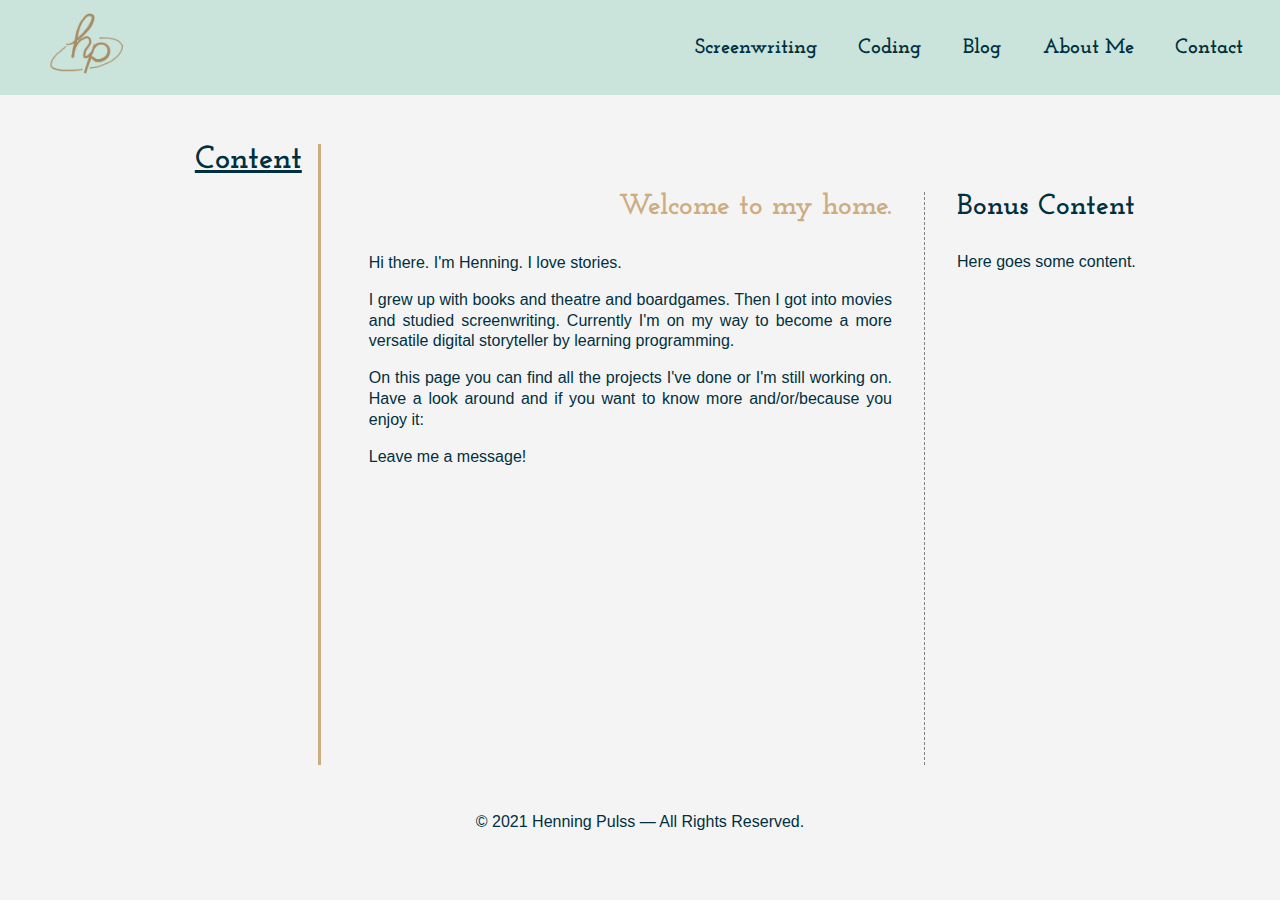
<file: index.html>
<!DOCTYPE html>
<html lang="en">
<head>
    <meta charset="UTF-8">
    <meta http-equiv="X-UA-Compatible" content="IE=edge">
    <meta name="viewport" content="width=device-width, initial-scale=1.0">
    <link rel="stylesheet" href="src/css/style.css">
    <link rel="preconnect" href="https://fonts.gstatic.com">
    <link href="https://fonts.googleapis.com/css2?family=Josefin+Slab:wght@700&family=Open+Sans&display=swap" rel="stylesheet">  
    <title>Henning Pulss</title>
</head>
<body>
    <header>
        <a class="logo-link" href="index.html"><img class="logo" src="src/images/logo.png" alt="logo"></a>
        <nav>
            <a href="screenwriting.html">Screenwriting</a>
            <a href="coding.html">Coding</a>
            <a href="blog.html">Blog</a>
            <a href="about-me.html">About Me</a>
            <a href="contact.html">Contact</a>
        </nav>
    </header>
    <main>
        <aside class="sidebar-left">
            <h2>Content</h2>
            <p class="sidebar-left-content"><a href=""></a></p>
        </aside>
        <div class="main-content">
            <section>
                <h1 class="main-headline">Welcome to my home.</h1>    
                <div class="section-text">
                    <p>
                        Hi there. I'm Henning. I love stories.
                    </p>
                    <p>
                        I grew up with books and theatre and boardgames. Then I got into movies and studied screenwriting.
                        Currently I'm on my way to become a more versatile digital storyteller by learning programming.
                    </p>
                    <p>
                        On this page you can find all the projects I've done or I'm still working on. Have a look around 
                        and if you want to know more and/or/because you enjoy it:
                    </p>
                    <p>
                        Leave me a message!
                    </p>
                </div>
            </section>
        </div>
        <aside class="sidebar-right">
            <h2>Bonus Content</h2>
            <p class="sidebar-right-content">Here goes some content.</p>                
        </aside>
    </main>
    <footer>
        <p class="footer-content">© 2021 Henning Pulss — All Rights Reserved.</p>
    </footer>
</body>
</html>
</file>
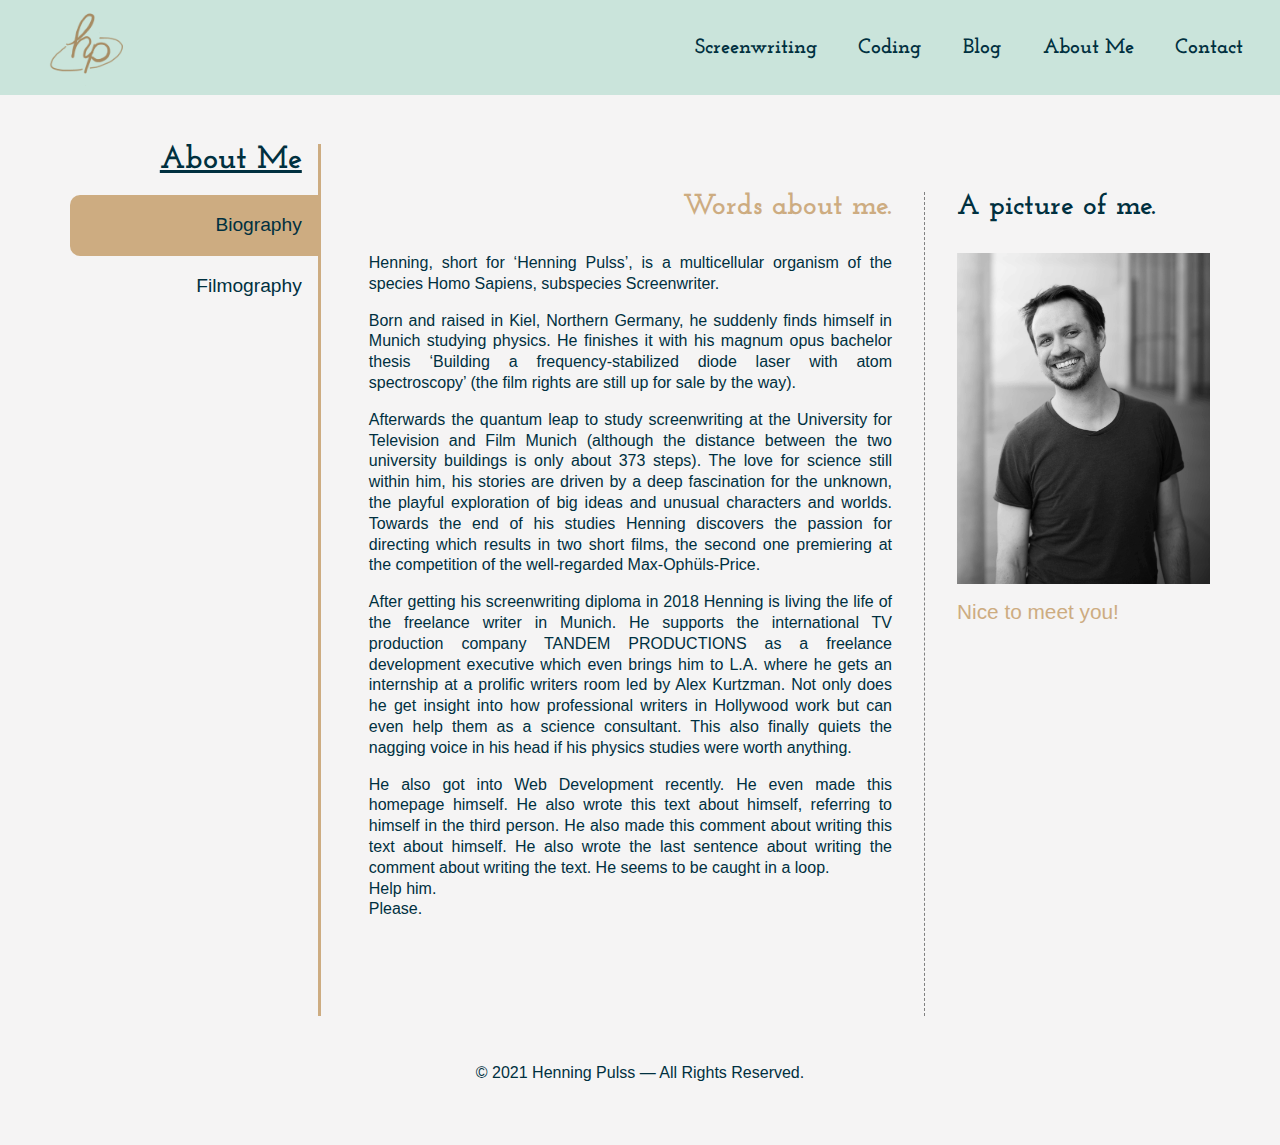
<file: about-me.html>
<!DOCTYPE html>
<html lang="en">
<head>
    <meta charset="UTF-8">
    <meta http-equiv="X-UA-Compatible" content="IE=edge">
    <meta name="viewport" content="width=device-width, initial-scale=1.0">
    <link rel="stylesheet" href="src/css/style.css">
    <link rel="stylesheet" href="src/css/about-me.css">
    <link rel="preconnect" href="https://fonts.gstatic.com">
    <link href="https://fonts.googleapis.com/css2?family=Josefin+Slab:wght@700&family=Open+Sans&display=swap" rel="stylesheet">  
    <title>Henning Pulss</title>
</head>
<body>
    <header>
        <a class="logo-link" href="index.html"><img class="logo" src="src/images/logo.png" alt="logo"></a>
        <nav>
            <a href="screenwriting.html">Screenwriting</a>
            <a href="coding.html">Coding</a>
            <a href="blog.html">Blog</a>
            <a href="about-me.html">About Me</a>
            <a href="contact.html">Contact</a>
        </nav>
    </header>
    <main>
        <aside class="sidebar-left">
            <h2>About Me</h2>
            <p class="sidebar-left-content selected"><a class="selected-link" href="about-me.html">Biography</a></p>
            <p class="sidebar-left-content"><a href="about-me/filmography.html">Filmography</a></p>
        </aside>
        <div class="main-content">
            <section>
                <h1 class="main-headline">Words about me.</h1>    
                <div class="section-text">
                    <p>
                        Henning, short for ‘Henning Pulss’, is a multicellular organism of the species Homo Sapiens, subspecies Screenwriter.
                    </p>
                    <p>
                        Born and raised in Kiel, Northern Germany, he suddenly finds himself in Munich studying physics. He finishes it with his
                        magnum opus bachelor thesis ‘Building a frequency-stabilized diode laser with atom spectroscopy’ (the film rights are
                        still up for sale by the way).
                    </p>
                    <p>    
                        Afterwards the quantum leap to study screenwriting at the University for Television and Film Munich (although the
                        distance between the two university buildings is only about 373 steps). The love for science still within him, his
                        stories are driven by a deep fascination for the unknown, the playful exploration of big ideas and unusual characters
                        and worlds. Towards the end of his studies Henning discovers the passion for directing which results in two short films,
                        the second one premiering at the competition of the well-regarded Max-Ophüls-Price.
                    </p>
                    <p> 
                        After getting his screenwriting diploma in 2018 Henning is living the life of the freelance writer in Munich. He
                        supports the international TV production company TANDEM PRODUCTIONS as a freelance development executive which even
                        brings him to L.A. where he gets an internship at a prolific writers room led by Alex Kurtzman. Not only does he get
                        insight into how professional writers in Hollywood work but can even help them as a science consultant. This also
                        finally quiets the nagging voice in his head if his physics studies were worth anything.
                    </p>
                    <p>
                        He also got into Web Development recently. He even made this homepage himself. He also wrote this text 
                        about himself, referring to himself in the third person. He also made this comment about writing this text 
                        about himself. He also wrote the last sentence about writing the comment about writing the text. He seems 
                        to be caught in a loop.<br> Help him.<br> Please.
                    </p>
                </div>
            </section>
        </div>
        <aside class="sidebar-right">
            <h2>A picture of me.</h2>
            <img src="src/images/Portrait-Foto.jpg" alt="Photo of Henning">
            <p class="sidebar-right-text">
                Nice to meet you!
            </p>
        </aside>
    </main>
    <footer>
        <p class="footer-content">© 2021 Henning Pulss — All Rights Reserved.</p>
    </footer>
</body>
</html>
</file>
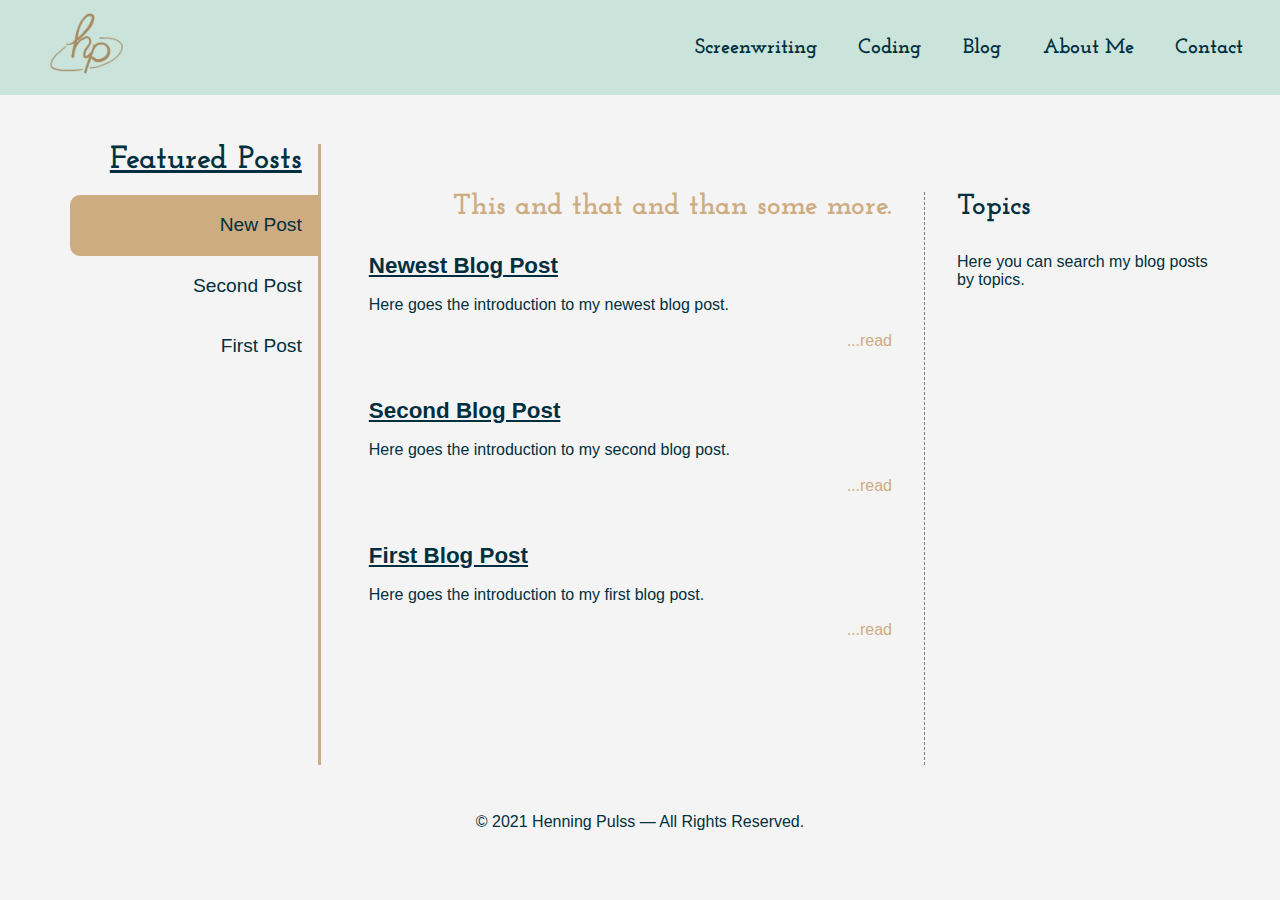
<file: blog.html>
<!DOCTYPE html>
<html lang="en">
<head>
    <meta charset="UTF-8">
    <meta http-equiv="X-UA-Compatible" content="IE=edge">
    <meta name="viewport" content="width=device-width, initial-scale=1.0">
    <link rel="stylesheet" href="src/css/style.css">
    <link rel="preconnect" href="https://fonts.gstatic.com">
    <link href="https://fonts.googleapis.com/css2?family=Josefin+Slab:wght@700&family=Open+Sans&display=swap" rel="stylesheet">  
    <title>Henning Pulss</title>
</head>
<body>
    <header>
        <a class="logo-link" href="index.html"><img class="logo" src="src/images/logo.png" alt="logo"></a>
        <nav>
            <a href="screenwriting.html">Screenwriting</a>
            <a href="coding.html">Coding</a>
            <a href="blog.html">Blog</a>
            <a href="about-me.html">About Me</a>
            <a href="contact.html">Contact</a>
        </nav>
    </header>
    <main>
        <aside class="sidebar-left">
            <h2>Featured Posts</h2>
            <p class="sidebar-left-content selected"><a class="selected-link" href="">New Post</a></p>
            <p class="sidebar-left-content"><a href="">Second Post</a></p>
            <p class="sidebar-left-content"><a href="">First Post</a></p>
        </aside>
        <div class="main-content">
            <h1 class="main-headline">This and that and than some more.</h1>
            <section class="overview-section">
                <h2 class="section-headline">Newest Blog Post</h2>    
                <div class="section-text">
                    <p>
                        Here goes the introduction to my newest blog post.
                    </p>
                </div>
                <p class="article-link"><a href="blog/blog210223.html">...read</a></p>
            </section>
            <section class="overview-section">
                <h2 class="section-headline">Second Blog Post</h2>    
                <div class="section-text">
                    <p>
                        Here goes the introduction to my second blog post.
                    </p>
                </div>
                <p class="article-link"><a href="blog/blog210222.html">...read</a></p>
            </section>
            <section class="overview-section">
                <h2 class="section-headline">First Blog Post</h2>    
                <div class="section-text">
                    <p>
                        Here goes the introduction to my first blog post.
                    </p>
                </div>
                <p class="article-link"><a href="blog/blog210221.html">...read</a></p>
            </section>
        </div>
        <aside class="sidebar-right">
            <h2>Topics</h2>
            <p class="sidebar-right-content">
                Here you can search my blog posts by topics.
            </p>
        </aside>
    </main>
    <footer>
        <p class="footer-content">© 2021 Henning Pulss — All Rights Reserved.</p>
    </footer>
</body>
</html>
</file>
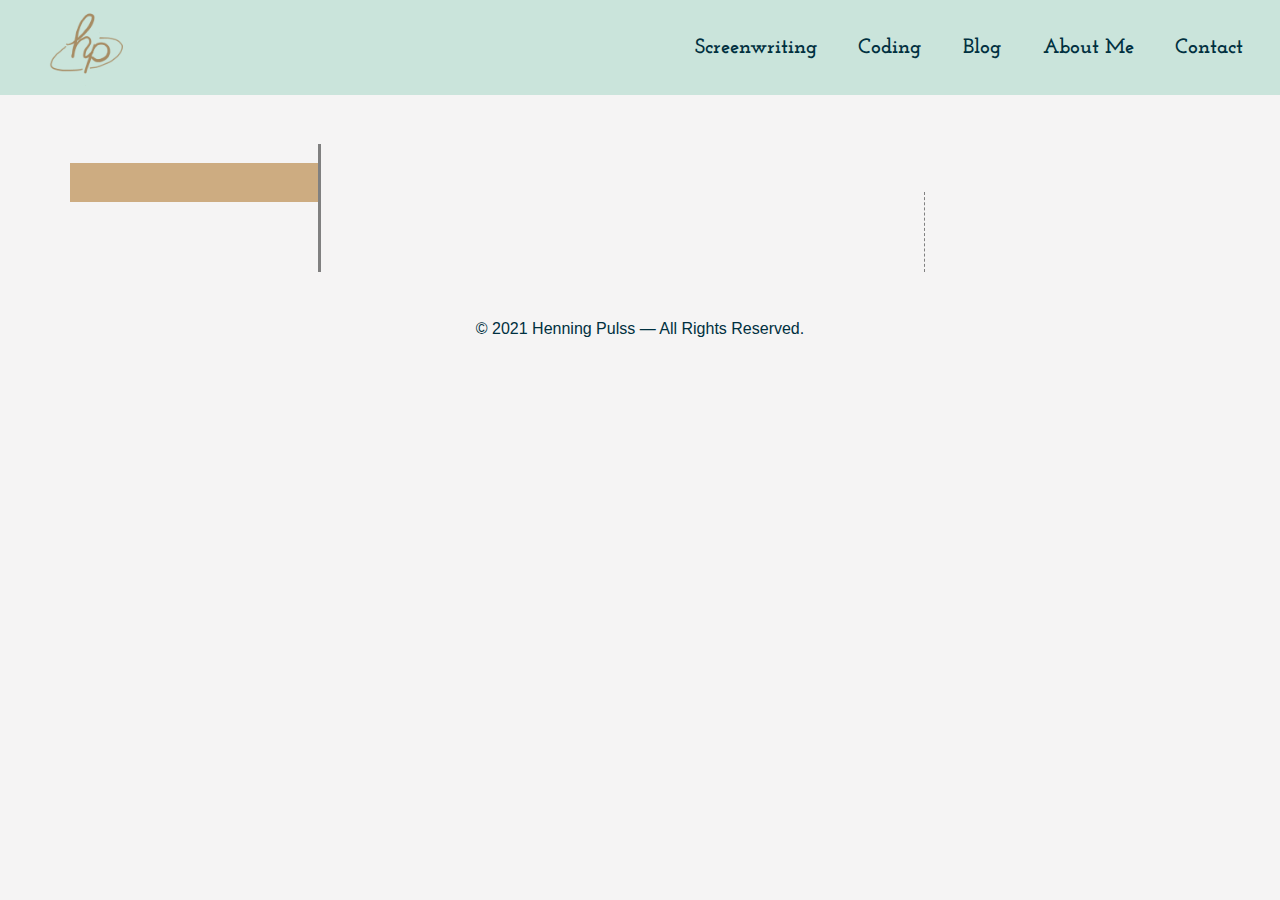
<file: blueprint.html>
<!DOCTYPE html>
<html lang="en">
<head>
    <meta charset="UTF-8">
    <meta http-equiv="X-UA-Compatible" content="IE=edge">
    <meta name="viewport" content="width=device-width, initial-scale=1.0">
    <link rel="stylesheet" href="src/style.css">
    <link rel="preconnect" href="https://fonts.gstatic.com">
    <link href="https://fonts.googleapis.com/css2?family=Josefin+Slab:wght@700&family=Open+Sans&display=swap" rel="stylesheet">  
    <title>Henning Pulss</title>
</head>
<body>
    <header>
        <a class="logo-link" href="index.html"><img class="logo" src="src/logo.png" alt="logo"></a>
        <nav>
            <a href="screenwriting.html">Screenwriting</a>
            <a href="coding.html">Coding</a>
            <a href="blog.html">Blog</a>
            <a href="about.html">About Me</a>
            <a href="contact.html">Contact</a>
        </nav>
    </header>
    <main>
        <aside class="sidebar-left">
            <h2></h2>
            <p class="sidebar-left-content selected"><a class="selected-link" href=""></a></p>
        </aside>
        <div class="main-content">
            <section>
                <h1 class="section-headline"></h1>    
                <div class="section-text">
                    <p>
                    </p>
                </div>
            </section>
        </div>
        <aside class="sidebar-right">
            <h2></h2>
            <p class="sidebar-right-content">
            </p>
        </aside>
    </main>
    <footer>
        <p class="footer-content">© 2021 Henning Pulss — All Rights Reserved.</p>
    </footer>
</body>
</html>
</file>
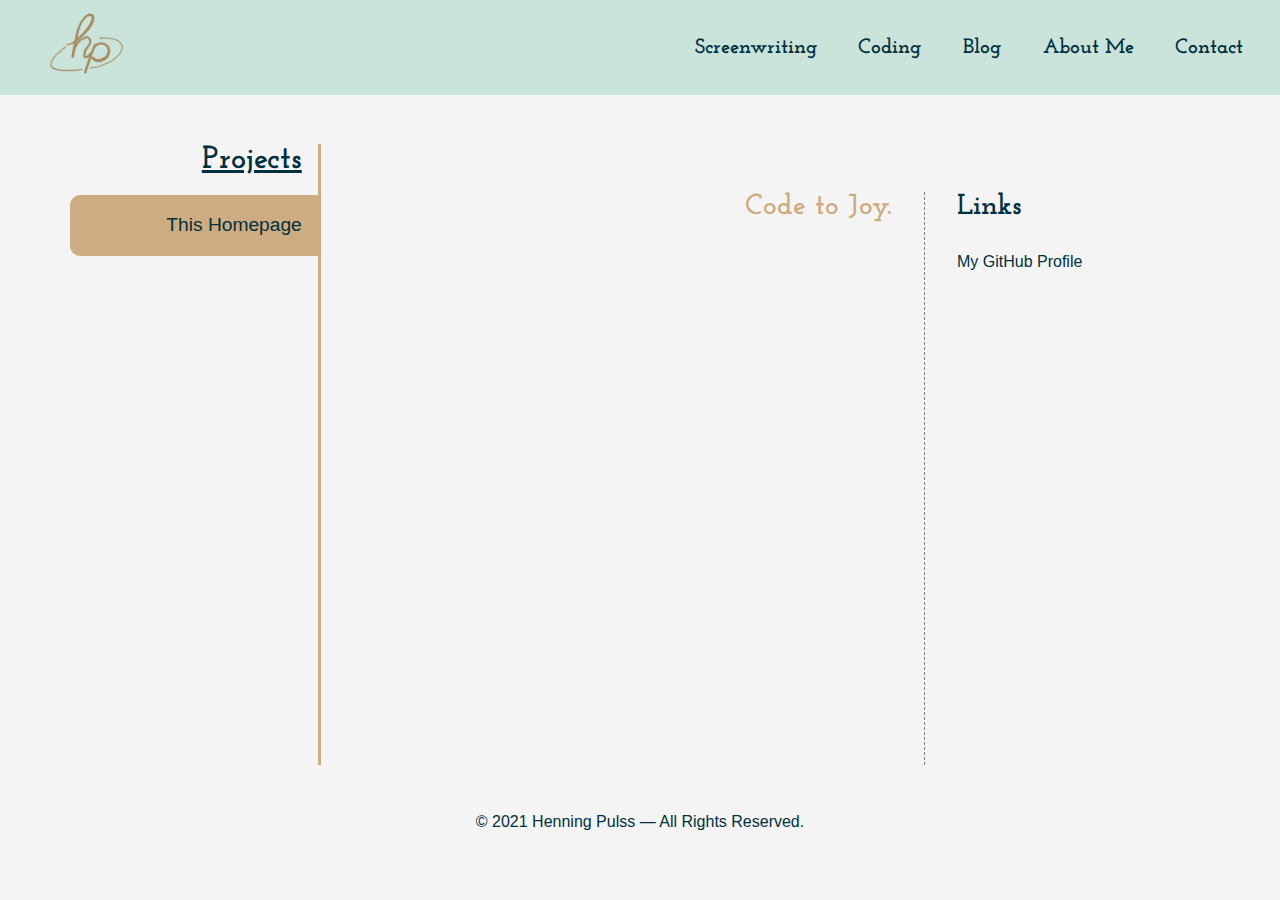
<file: coding.html>
<!DOCTYPE html>
<html lang="en">
<head>
    <meta charset="UTF-8">
    <meta http-equiv="X-UA-Compatible" content="IE=edge">
    <meta name="viewport" content="width=device-width, initial-scale=1.0">
    <link rel="stylesheet" href="src/css/style.css">
    <link rel="preconnect" href="https://fonts.gstatic.com">
    <link href="https://fonts.googleapis.com/css2?family=Josefin+Slab:wght@700&family=Open+Sans&display=swap" rel="stylesheet">  
    <title>Henning Pulss</title>
</head>
<body>
    <header>
        <a class="logo-link" href="index.html"><img class="logo" src="src/images/logo.png" alt="logo"></a>
        <nav>
            <a href="screenwriting.html">Screenwriting</a>
            <a href="coding.html">Coding</a>
            <a href="blog.html">Blog</a>
            <a href="about-me.html">About Me</a>
            <a href="contact.html">Contact</a>
        </nav>
    </header>
    <main>
        <aside class="sidebar-left">
            <h2>Projects</h2>
            <p class="sidebar-left-content selected"><a class="selected-link" href="">This Homepage</a></p>
        </aside>
        <div class="main-content">
            <section>
                <h1 class="main-headline">Code to Joy.</h1>    
                <div class="section-text">
                    <p>
                    </p>
                </div>
            </section>
        </div>
        <aside class="sidebar-right">
            <h2>Links</h2>
            <p class="sidebar-right-content"><a href="">My GitHub Profile</a>
            </p>
        </aside>
    </main>
    <footer>
        <p class="footer-content">© 2021 Henning Pulss — All Rights Reserved.</p>
    </footer>
</body>
</html>
</file>
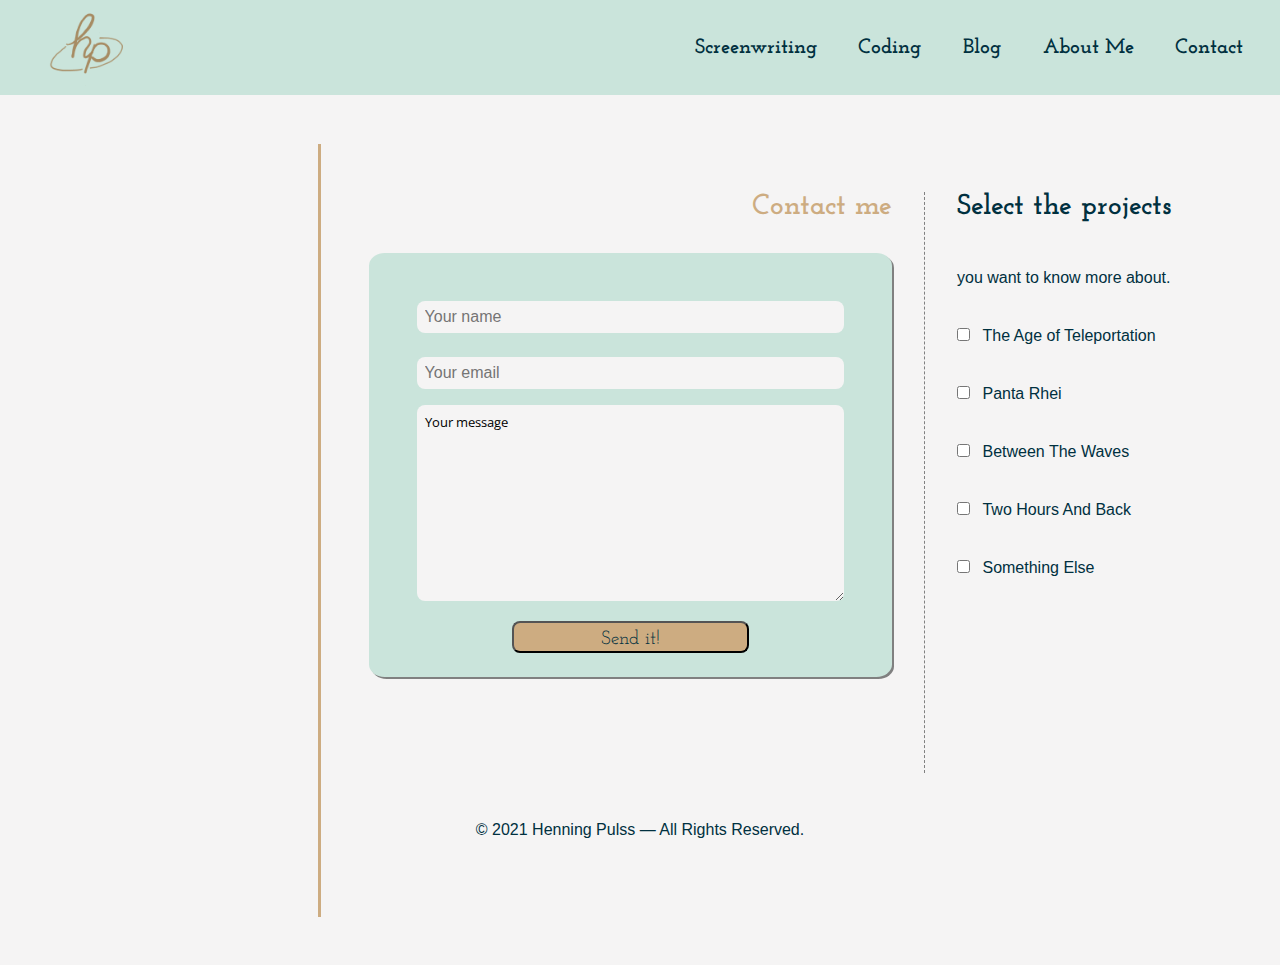
<file: contact.html>
<!DOCTYPE html>
<html lang="en">
<head>
    <meta charset="UTF-8">
    <meta http-equiv="X-UA-Compatible" content="IE=edge">
    <meta name="viewport" content="width=device-width, initial-scale=1.0">
    <link rel="stylesheet" href="src/css/style.css">
    <link rel="stylesheet" href="src/css/contact.css">
    <link rel="preconnect" href="https://fonts.gstatic.com">
    <link href="https://fonts.googleapis.com/css2?family=Josefin+Slab:wght@700&family=Open+Sans&display=swap" rel="stylesheet">  
    <title>Henning Pulss</title>
</head>
<body>
    <header>
        <a class="logo-link" href="index.html"><img class="logo" src="src/images/logo.png" alt="logo"></a>
        <nav>
            <a href="screenwriting.html">Screenwriting</a>
            <a href="coding.html">Coding</a>
            <a href="blog.html">Blog</a>
            <a href="about-me.html">About Me</a>
            <a href="contact.html">Contact</a>
        </nav>
    </header>
    <main>
        <form action="" method="post">
            <aside class="sidebar-left">
            </aside>
            <div class="main-content">
                <section>
                    <h1 class="main-headline">Contact me</h1>    
                    <div class="message-form">
                        <p>
                            <input type="text" id="fullname" name="fullname" placeholder="Your name">
                        </p>
                        <p>
                            <input type="email" id="email" name="email" placeholder="Your email">
                        </p>
                        <p>
                            <textarea rows="10" cols="30" name="message">Your message</textarea>
                        </p>
                        <p>
                            <input type="submit" id="submit" value ="Send it!">
                        </p>
                    </div>
                </section>
            </div>
            <aside class="sidebar-right">
                <h2>Select the projects</h2>
                <p class="sidebar-right-content">you want to know more about.</p>
                <p class="project-checkbox">
                    <input type="checkbox" name="the-age-of-teleportation" id="the-age-of-teleportation">
                    <label for="the-age-of-teleportation">The Age of Teleportation</label>
                </p>
                <p class="project-checkbox">
                    <input type="checkbox" name="panta-rhei" id="panta-rhei">
                    <label for="panta-rhei">Panta Rhei</label>
                </p>
                <p class="project-checkbox">
                    <input type="checkbox" name="between-the-waves" id="between-the-waves">
                    <label for="between-the-waves">Between The Waves</label>
                </p>
                <p class="project-checkbox">
                    <input type="checkbox" name="two-hours-and-back" id="two-hours-and-back">
                    <label for="two-hours-and-back">Two Hours And Back</label>
                </p>
                <p class="project-checkbox">
                    <input type="checkbox" name="something-else" id="something-else">
                    <label for="something-else">Something Else</label>
                </p>              
            </aside>
        </form>
    </main>
    <footer>
        <p class="footer-content">© 2021 Henning Pulss — All Rights Reserved.</p>
    </footer>
</body>
</html>
</file>
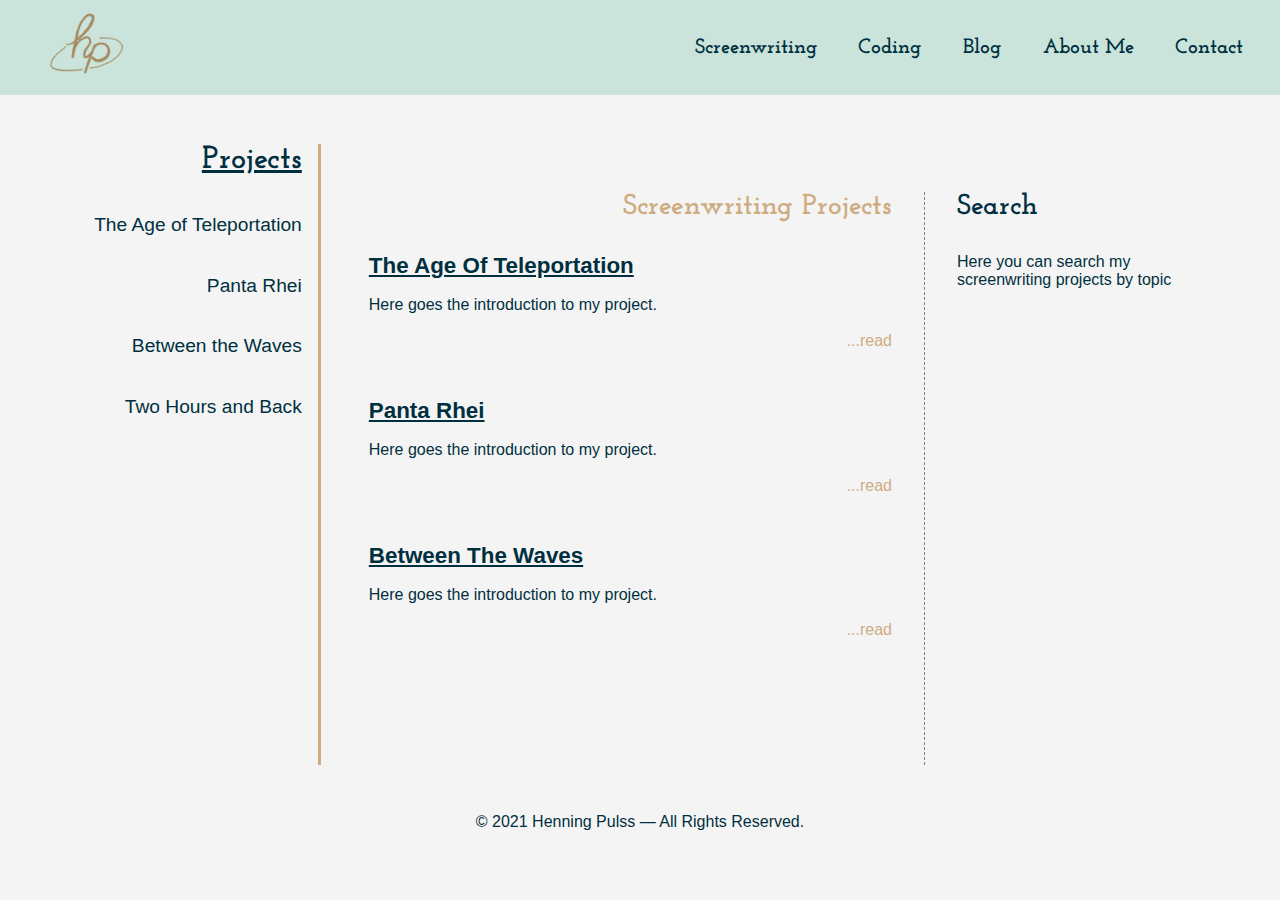
<file: screenwriting.html>
<!DOCTYPE html>
<html lang="en">
<head>
    <meta charset="UTF-8">
    <meta http-equiv="X-UA-Compatible" content="IE=edge">
    <meta name="viewport" content="width=device-width, initial-scale=1.0">
    <link rel="stylesheet" href="src/css/style.css">
    <link rel="preconnect" href="https://fonts.gstatic.com">
    <link href="https://fonts.googleapis.com/css2?family=Josefin+Slab:wght@700&family=Open+Sans&display=swap" rel="stylesheet">  
    <title>Henning Pulss</title>
</head>
<body>
    <header>
        <a class="logo-link" href="index.html"><img class="logo" src="src/images/logo.png" alt="logo"></a>
        <nav>
            <a href="screenwriting.html">Screenwriting</a>
            <a href="coding.html">Coding</a>
            <a href="blog.html">Blog</a>
            <a href="about-me.html">About Me</a>
            <a href="contact.html">Contact</a>
        </nav>
    </header>
    <main>
        <aside class="sidebar-left">
            <h2>Projects</h2>
            <p class="sidebar-left-content"><a href="screenwriting/the-age-of-teleportation.html">The Age of Teleportation</a></p>
            <p class="sidebar-left-content"><a href="screenwriting/panta-rhei.html">Panta Rhei</a></p>
            <p class="sidebar-left-content"><a href="screenwriting/between-the-waves.html">Between the Waves</a></p>
            <p class="sidebar-left-content"><a href="screenwriting/two-hours-and-back.html">Two Hours and Back</a></p>
        </aside>
        <div class="main-content">
            <h1 class="main-headline">Screenwriting Projects</h1>
            <section class="overview-section">
                <h2 class="section-headline">The Age Of Teleportation</h2>    
                <div class="section-text">
                    <p>
                        Here goes the introduction to my project.
                    </p>
                </div>
                <p class="article-link"><a href="screenwriting/the-age-of-teleportation.html">...read</a></p>
            </section>
            <section class="overview-section">
                <h2 class="section-headline">Panta Rhei</h2>    
                <div class="section-text">
                    <p>
                        Here goes the introduction to my project.
                    </p>
                </div>
                <p class="article-link"><a href="screenwriting/panta-rhei.html">...read</a></p>
            </section>
            <section class="overview-section">
                <h2 class="section-headline">Between The Waves</h2>    
                <div class="section-text">
                    <p>
                        Here goes the introduction to my project.
                    </p>
                </div>
                <p class="article-link"><a href="screenwriting/between-the-waves.html">...read</a></p>
            </section>
        </div>
        <aside class="sidebar-right">
            <h2>Search</h2>
            <p class="sidebar-right-content">Here you can search my screenwriting projects by topic</p>                
        </aside>
    </main>
    <footer>
        <p class="footer-content">© 2021 Henning Pulss — All Rights Reserved.</p>
    </footer>
</body>
</html>
</file>
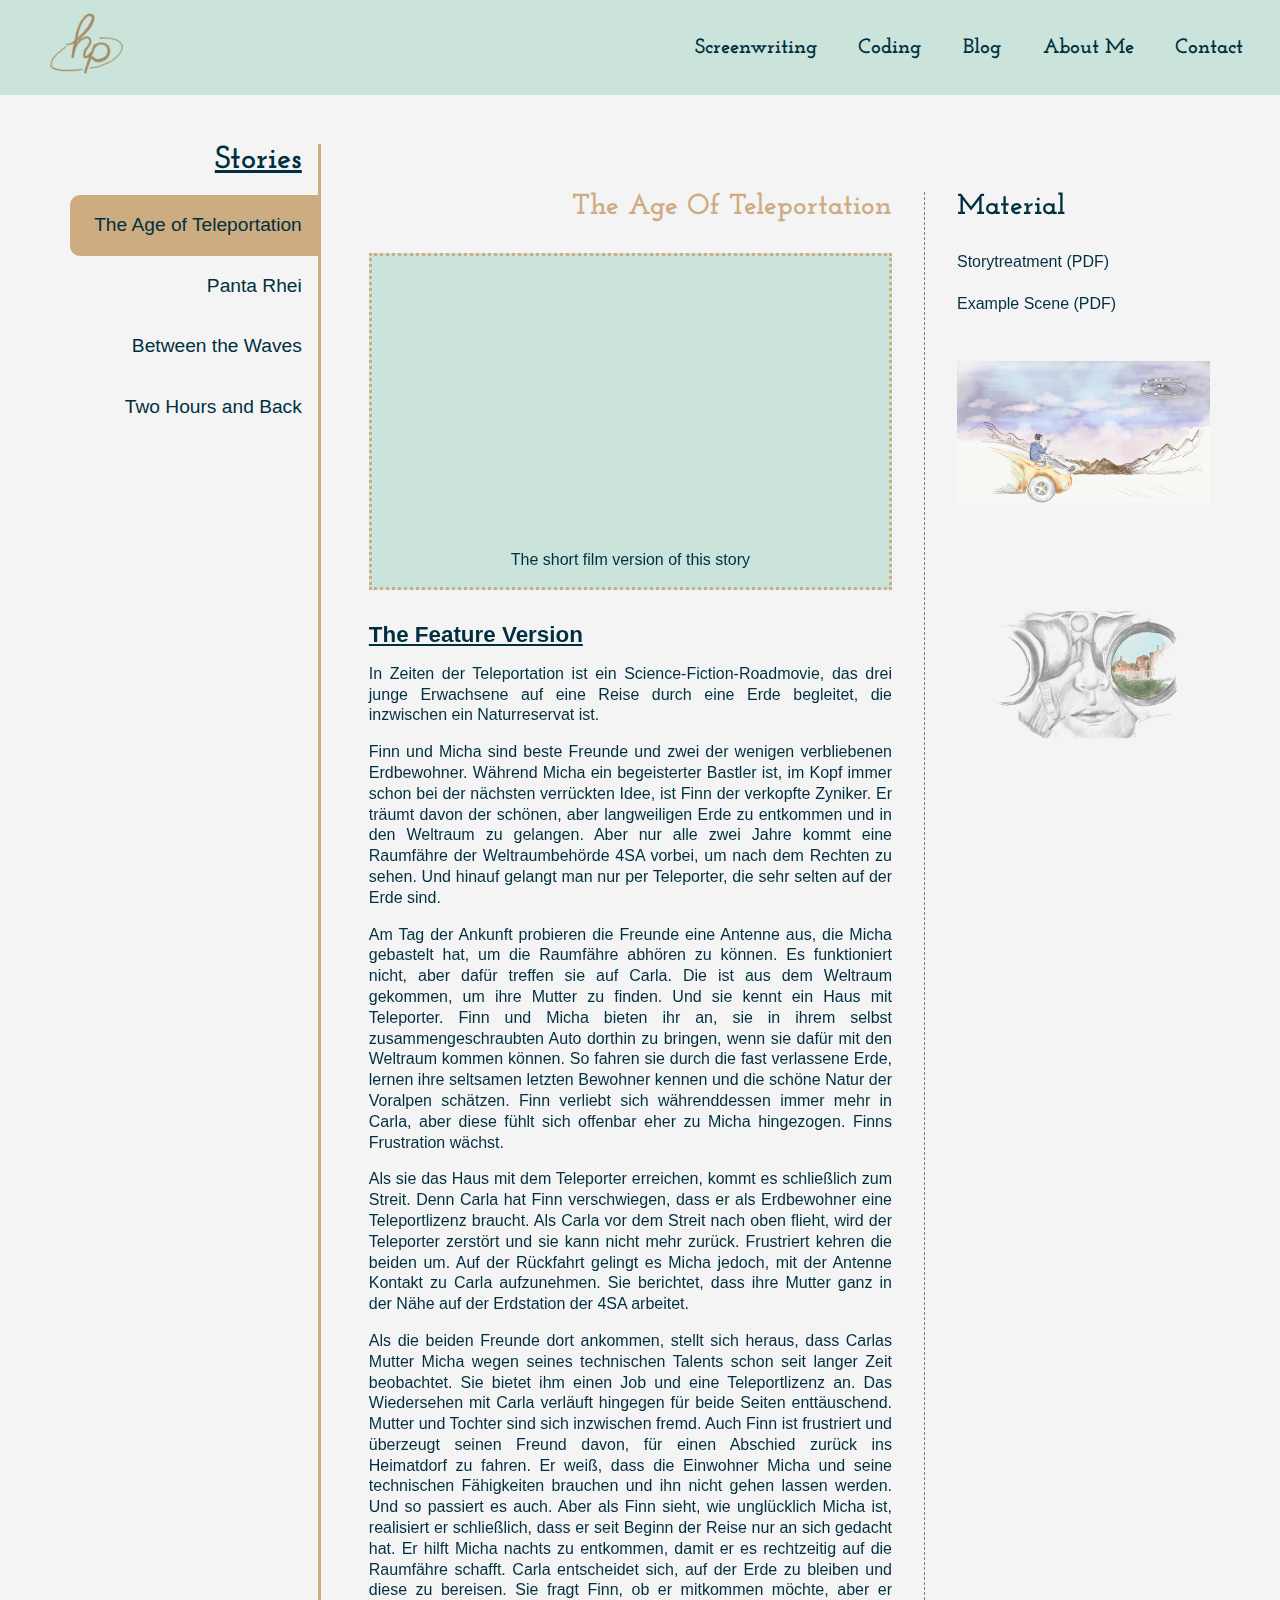
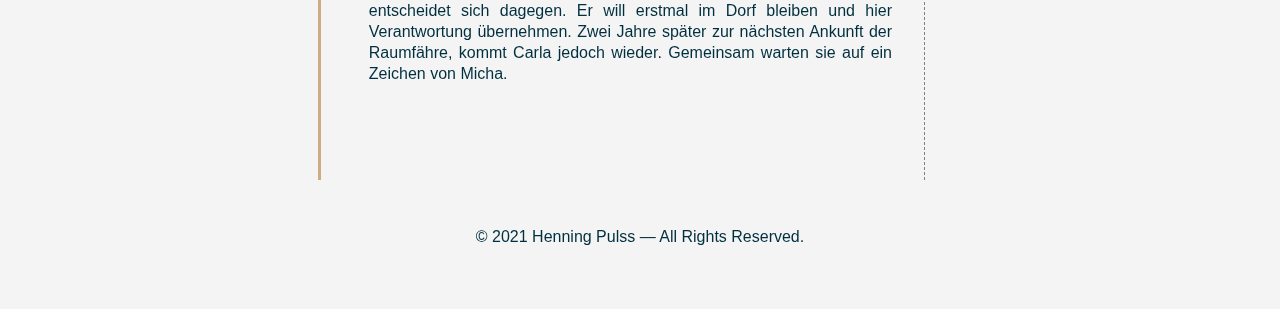
<file: screenwriting/the-age-of-teleportation.html>
<!DOCTYPE html>
<html lang="en">
<head>
    <meta charset="UTF-8">
    <meta http-equiv="X-UA-Compatible" content="IE=edge">
    <meta name="viewport" content="width=device-width, initial-scale=1.0">
    <link rel="stylesheet" href="../src/css/style.css">
    <link rel="preconnect" href="https://fonts.gstatic.com">
    <link href="https://fonts.googleapis.com/css2?family=Josefin+Slab:wght@700&family=Open+Sans&display=swap" rel="stylesheet">  
    <title>Henning Pulss</title>
</head>
<body>
    <header>
        <a class="logo-link" href="../index.html"><img class="logo" src="../src/images/logo.png" alt="logo"></a>
        <nav>
            <a href="../screenwriting.html">Screenwriting</a>
            <a href="../coding.html">Coding</a>
            <a href="../blog.html">Blog</a>
            <a href="../about-me.html">About Me</a>
            <a href="../contact.html">Contact</a>
        </nav>
    </header>
    <main>
        <aside class="sidebar-left">
            <h2>Stories</h2>
            <p class="sidebar-left-content selected"><a class="selected-link" href="the-age-of-teleportation.html">The Age of Teleportation</a></p>
            <p class="sidebar-left-content"><a href=".panta-rhei.html">Panta Rhei</a></p>
            <p class="sidebar-left-content"><a href=".between-the-waves.html">Between the Waves</a></p>
            <p class="sidebar-left-content"><a href=".two-hours-and-back.html">Two Hours and Back</a></p>
        </aside>
        <div class="main-content">
            <section>
                <h1 class="main-headline">The Age Of Teleportation</h1>    
                <div class="section-text">
                    <div class="movie">
                        <iframe src="https://player.vimeo.com/video/308875963" frameborder="0"
                            allow="autoplay; fullscreen; picture-in-picture" allowfullscreen></iframe>
                        <p>The short film version of this story</p>
                    </div>


                    <h2 class="section-headline">The Feature Version</h2>

                    <p>In Zeiten der Teleportation ist ein Science-Fiction-Roadmovie, das drei junge Erwachsene auf eine Reise durch eine
                            Erde begleitet, die inzwischen ein Naturreservat ist.
                    </p>
                    <p>
                        Finn und Micha sind beste Freunde und zwei der wenigen verbliebenen Erdbewohner. Während Micha ein begeisterter
                        Bastler ist, im Kopf immer schon bei der nächsten verrückten Idee, ist Finn der verkopfte Zyniker. Er träumt davon
                        der schönen, aber langweiligen Erde zu entkommen und in den Weltraum zu gelangen. Aber nur alle zwei Jahre kommt
                        eine Raumfähre der Weltraumbehörde 4SA vorbei, um nach dem Rechten zu sehen. Und hinauf gelangt man nur per
                        Teleporter, die sehr selten auf der Erde sind.
                    </p>
                    <p>
                        Am Tag der Ankunft probieren die Freunde eine Antenne aus, die Micha gebastelt hat, um die Raumfähre abhören zu
                        können. Es funktioniert nicht, aber dafür treffen sie auf Carla. Die ist aus dem Weltraum gekommen, um ihre Mutter
                        zu finden. Und sie kennt ein Haus mit Teleporter. Finn und Micha bieten ihr an, sie in ihrem selbst
                        zusammengeschraubten Auto dorthin zu bringen, wenn sie dafür mit den Weltraum kommen können.
                        So fahren sie durch die fast verlassene Erde, lernen ihre seltsamen letzten Bewohner kennen und die schöne Natur der
                        Voralpen schätzen. Finn verliebt sich währenddessen immer mehr in Carla, aber diese fühlt sich offenbar eher zu
                        Micha hingezogen. Finns Frustration wächst.
                    </p>
                    <p>
                        Als sie das Haus mit dem Teleporter erreichen, kommt es schließlich zum Streit. Denn Carla hat Finn verschwiegen,
                        dass er als Erdbewohner eine Teleportlizenz braucht. Als Carla vor dem Streit nach oben flieht, wird der Teleporter
                        zerstört und sie kann nicht mehr zurück. Frustriert kehren die beiden um. Auf der Rückfahrt gelingt es Micha jedoch,
                        mit der Antenne Kontakt zu Carla aufzunehmen. Sie berichtet, dass ihre Mutter ganz in der Nähe auf der Erdstation
                        der 4SA arbeitet.
                    </p>
                    <p>
                        Als die beiden Freunde dort ankommen, stellt sich heraus, dass Carlas Mutter Micha wegen seines technischen Talents
                        schon seit langer Zeit beobachtet. Sie bietet ihm einen Job und eine Teleportlizenz an. Das Wiedersehen mit Carla
                        verläuft hingegen für beide Seiten enttäuschend. Mutter und Tochter sind sich inzwischen fremd.
                        Auch Finn ist frustriert und überzeugt seinen Freund davon, für einen Abschied zurück ins Heimatdorf zu fahren. Er
                        weiß, dass die Einwohner Micha und seine technischen Fähigkeiten brauchen und ihn nicht gehen lassen werden. Und so
                        passiert es auch. Aber als Finn sieht, wie unglücklich Micha ist, realisiert er schließlich, dass er seit Beginn der
                        Reise nur an sich gedacht hat. Er hilft Micha nachts zu entkommen, damit er es rechtzeitig auf die Raumfähre
                        schafft.
                        Carla entscheidet sich, auf der Erde zu bleiben und diese zu bereisen. Sie fragt Finn, ob er mitkommen möchte, aber
                        er entscheidet sich dagegen. Er will erstmal im Dorf bleiben und hier Verantwortung übernehmen.
                        Zwei Jahre später zur nächsten Ankunft der Raumfähre, kommt Carla jedoch wieder. Gemeinsam warten sie auf ein
                        Zeichen von Micha.
                    </p>
                </div>
            </section>
        </div>
        <aside class="sidebar-right">
            <h2>Material</h2>
            <p class="sidebar-right-content">Storytreatment (PDF)</p>                
            <p class="sidebar-right-content">Example Scene (PDF)</p>                
            <p class="sidebar-right-content">
                
            </p>                
            <p class="sidebar-right-content">
                <img class="image2" src="../src/images/Kommunikation.png">
            </p>
            <p class="sidebar-right-content">
                <img class="image1" src="../src/images/Fabrik2.png">
            </p>
            <p class="sidebar-right-content"></p>                
        </aside>
    </main>
    <footer>
        <p class="footer-content">© 2021 Henning Pulss — All Rights Reserved.</p>
    </footer>
</body>
</html>
</file>
<file: src/css/style.css>
/******************** Basic Styling ******************/

* {
    box-sizing: border-box;
    padding: 0;
    margin: 0;
}

body {
    height: 100%;
    background-color: #f5f4f4;
    font-family: 'Open-Sans', 'Arial', sans-serif;
    color: #00303f;
}

a {
    text-decoration: none;
    color: #00303f;
}

a:hover {
    text-decoration: underline;
    text-decoration-color: #cdac81;
    text-decoration-thickness: 20%;
}

/******************** Navigation Bar ******************/

header {
    display: flex;
    justify-content: space-between;
    align-items: center;
    padding: 1rem;
    background-color: #cae4db;
    width: 100%;
    position: fixed;
    max-height: 95px;
}

.logo-link {
    max-height: 95px;
    padding: 0;
    margin: 0;
}

.logo {
    width: auto;
    height: auto;
    max-width: 6rem;
    max-height: 6rem;
    padding: 0;
    margin-left: 1.5rem;
}

nav {
    flex: 1;
    max-width: 50%;
    display: flex;
    justify-content: flex-end;
}

nav a {
    padding: 1em;
    font-family: 'Josefin Slab', serif;
    font-weight: 700;
    font-size: 1.3rem;
}


/******************** Main Page ******************/

main {
    background-color: #f5f4f4;
    display: flex;
    max-width: 1140px;
    min-height: 85vh;
    margin: 0 auto;
}

/******************** Sidebar Left ******************/

.sidebar-left {
    display: flex;
    flex-direction: column;
    width: 22%;
    min-height: 100%;
    margin-top: 9rem;
    border-right: 3px solid #cdac81;
    color: #00303f;
}

.sidebar-left h2 {
    text-align: right;
    padding-right: 1rem;
    margin-bottom: 1.2rem;
    font-family: 'Josefin Slab', serif;
    font-size: 2rem;
    text-decoration: underline;
}

.sidebar-left-content {
    font-size: 1.2em;
    text-align: right;
    padding: 1.2rem 1rem;
}

.sidebar-left-content.selected {
    background: #cdac81;
    border-radius: 10px 0px 0px 10px;
}


.sidebar-left .selected-link:hover {
    text-decoration: none;
}

/******************** Text Content (Middle Part) ******************/

.sidebar-right, .main-content {
    margin-top: 12rem;
    padding-bottom: 3rem;
}

.main-content {
    text-align: justify;
    padding-left: 3rem;
    padding-right: 2rem;
    flex: 3;
    width: 53%;
    border-right: 1px dashed grey;
}

.main-headline {
    width: 100%;
    color: #cdac81;
    font-family: 'Josefin Slab', serif;
    font-size: 1.8rem;
    font-weight: 700;
    text-align: right;
    margin-bottom: 2rem; 
}

section {
    margin-bottom: 3rem;
}

.section-headline {
    font-size: 1.4rem;
    text-decoration: underline;
    margin-bottom: 1rem;
}

.section-text p {
    line-height: 1.3;
    margin-bottom: 1rem;
}

.article-link {
    text-align: right;
}

.article-link a {
    color: #cdac81;
}

.article-link a:hover {
    text-decoration-thickness: 10%;
}

/******************** Movie Section ******************/

.movie {
    border: 3px dotted #cdac81;
    text-align: center;
    margin-bottom: 2rem;
    background-color: #cae4db;
}

.movie iframe {
    width: 500px; 
    height: 290px;
}

.movie p {

}

/******************** Sidebar Right ******************/

.sidebar-right {
    min-height: 100%;
    width: 25%;
    padding-left: 2rem;
    display: flex;
    flex-direction: column;
    color: #00303f;
    text-align: left;
}

.sidebar-right h2 {
    font-family: 'Josefin Slab', serif;
    font-size: 1.8rem;
    font-weight: 700;
    margin-bottom: 2rem; 
}

.sidebar-right p {
    margin-bottom: 1.5rem;
}

img {
    width: auto;
    height: auto;
    max-width: 100%; 
    max-height: 100%;
    padding-bottom: 5em;;
}

/******************** Footer ******************/

footer {
    width: 100%;
    background-color: #f5f4f4;
    color: #00303f;
    text-align: center;
    min-height: 9vh;
    margin-top: 3rem;
}
</file>
<file: src/css/about-me.css>
/******************** Sidebar Right - About Me Page******************/

.sidebar-right {
    min-height: 100%;
    width: 25%;
    padding-left: 2rem;
    display: flex;
    flex-direction: column;
    color: #00303f;
    text-align: left;
}

.sidebar-right h2 {
    font-family: 'Josefin Slab', serif;
    font-size: 1.8rem;
    font-weight: 700;
    margin-bottom: 2rem; 
}

img {
    width: auto;
    height: auto;
    max-width: 100%; 
    max-height: 100%;
    padding-bottom: 1em;
}

.sidebar-right-text {
    color: #cdac81;
    font-size: 1.3rem;
}
</file>
<file: src/style.css>
/******************** Basic Styling ******************/

* {
    box-sizing: border-box;
    padding: 0;
    margin: 0;
}

body {
    height: 100%;
    background-color: #f5f4f4;
    font-family: 'Open-Sans', 'Arial', sans-serif;
}

/******************** Navigation Bar ******************/

header {
    display: flex;
    justify-content: space-between;
    align-items: center;
    padding: 1rem;
    background-color: #cae4db;
    width: 100%;
    position: fixed;
    max-height: 95px;
}

.logo-link {
    max-height: 95px;
    padding: 0;
    margin: 0;
}

.logo {
    width: auto;
    height: auto;
    max-width: 6rem;
    max-height: 6rem;
    padding: 0;
    margin-left: 1.5rem;
}

nav {
    flex: 1;
    max-width: 50%;
    display: flex;
    justify-content: flex-end;
}

nav a {
    padding: 1em;
    color: #00303f;
    text-decoration: none;
    font-family: 'Josefin Slab', serif;
    font-weight: 700;
    font-size: 1.3rem;
}

/******************** Main Page ******************/

main {
    background-color: #f5f4f4;
    display: flex;
    max-width: 1140px;
    margin: 0 auto;
}

/******************** Sidebar Left ******************/


.sidebar-left {
    display: flex;
    flex-direction: column;
    width: 22%;
    min-height: 100%;
    margin-top: 9rem;
    border-right: 3px solid grey;
    color: #00303f;
}

.sidebar-left h2 {
    text-align: right;
    padding-right: 1rem;
    margin-bottom: 1.2rem;
    font-family: 'Josefin Slab', serif;
    font-size: 2rem;
    text-decoration: underline;
}

.sidebar-left-content {
    font-size: 1.2em;
    text-align: right;
    padding: 1.2rem 1rem;
}

.sidebar-left-content.selected {
    background: #cdac81;
}

.sidebar-left a {
    color: #00303f;
    text-decoration: none;
}

.sidebar-left a:hover {
    text-decoration: underline;
    text-decoration-color: #cdac81;
}

.sidebar-left .selected-link:hover {
    text-decoration: none;
}

/******************** Text Content (Middle Part) ******************/

.sidebar-right, .main-content {
    margin-top: 12rem;
    padding-bottom: 3rem;
}

.main-content {
    text-align: justify;
    padding-left: 3rem;
    padding-right: 2rem;
    flex: 3;
    width: 53%;
    border-right: 1px dashed grey;
}

.section-headline {
    width: 100%;
    color: #cdac81;
    font-family: 'Josefin Slab', serif;
    font-size: 1.8rem;
    font-weight: 700;
    text-align: right;
    margin-bottom: 2rem; 
}

.section-text p {
    line-height: 1.3;
    margin-bottom: 1em;
}

/******************** Sidebar Right ******************/

.sidebar-right {
    min-height: 100%;
    width: 25%;
    padding-left: 2rem;
    display: flex;
    flex-direction: column;
    color: #00303f;
    text-align: left;
}

.sidebar-right h2 {
    font-family: 'Josefin Slab', serif;
    font-size: 1.8rem;
    font-weight: 700;
    margin-bottom: 2rem; 
}

img {
    width: auto;
    height: auto;
    max-width: 100%; 
    max-height: 100%;
    padding-bottom: 5em;;
}

/******************** Footer ******************/

footer {
    width: 100%;
    background-color: #f5f4f4;
    color: #00303f;
    text-align: center;
    min-height: 9vh;
    margin-top: 3rem;
}
</file>
<file: src/css/contact.css>
/******************** Main Page ******************/

form {
    background-color: #f5f4f4;
    display: flex;
    width: 100%;
}

/******************** Contact Form ******************/

.sidebar-right, .main-content {
    margin-top: 12rem;
    padding-bottom: 3rem;
}

.main-headline {
    width: 100%;
    color: #cdac81;
    font-family: 'Josefin Slab', serif;
    font-size: 1.8rem;
    font-weight: 700;
    text-align: right;
    margin-bottom: 2rem; 
}

.message-form {
    background-color: #cae4db;
    border-radius: 3%;
    box-shadow: 2px 2px grey;
    padding: 1.5rem;
    text-align: center;
    color: #00303f;
}

.message-form p {
    margin-top: 1rem;
}

#fullname, #email {
    width: 90%;
    height: 2rem;
    margin-top: 0.5rem;
    padding: 0 .5rem;
    background-color: #f5f4f4;
    border: none;
    border-radius: 8px;
    font-size: 1rem;
    color: #00303f;
}

textarea {
    width: 90%;
    background-color: #f5f4f4;
    border: none;
    border-radius: 8px;
    padding: .5rem;
    font-family: 'Open Sans', Arial, sans-serif;
}

#submit {
    width: 50%;
    height: 2rem;
    border-radius: 8px;
    background-color: #cdac81;
    color: #00303f;
    font-family: 'Josefin Slab', serif;
    font-size: 1.2rem;
    padding-top: 4px;
    
}

.main-content {
    text-align: justify;
    padding-left: 3rem;
    padding-right: 2rem;
    flex: 3;
    width: 53%;
    border-right: 1px dashed grey;
}


.section-text p {
    line-height: 1.3;
    margin-bottom: 1em;
}

/******************** Sidebar Right ******************/

.sidebar-right {
    min-height: 100%;
    width: 25%;
    padding-left: 2rem;
    display: flex;
    flex-direction: column;
    color: #00303f;
    text-align: left;
}

.sidebar-right h2 {
    font-family: 'Josefin Slab', serif;
    font-size: 1.8rem;
    font-weight: 700;
}

.sidebar-right p {
    margin-top: 1rem;
}

input[type="checkbox"] {
    background-color: #cdac81;
    border: 3px;
}

.sidebar-right label {
    margin-left: 0.5rem;
}
</file>
